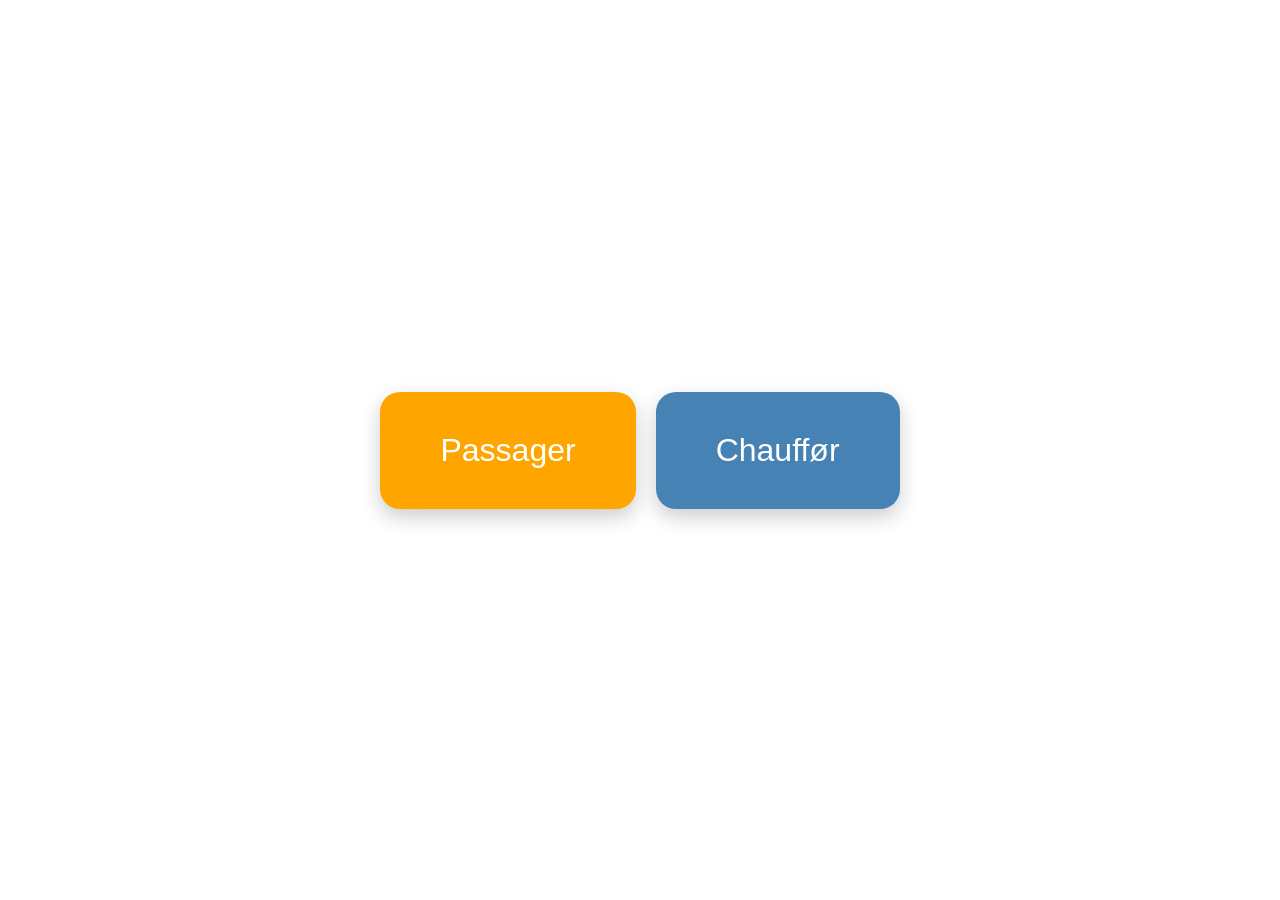
<file: carpoolFrontEnd/index.html>
<!DOCTYPE html>
<html lang="da">
<head>
    <meta charset="UTF-8">
    <meta name="viewport" content="width=device-width, initial-scale=1.0">
    <title>Carpool</title>
    <link rel="stylesheet" href="css/style.css">
</head>
<body>
<div class="container">
    <div class = "row" id="roles">
        <button class="btn passenger">Passager</button>
        <button class="btn driver">Chauffør</button>
</div>

</div>

<script>
    document.querySelector(".container").addEventListener("click", (e) => {

        if(e.target.textContent==="Passager"){
            var rolevariable ="passenger"
        }else{
            var rolevariable = "driver";
        }
        const role = rolevariable;
        //const role = e.target.textContent==="Passager"?"passenger":"driver";
        sessionStorage.setItem("role", role);
        window.location.href = "chooseDate.html";

    });
</script>
</body>
</html>
</file>
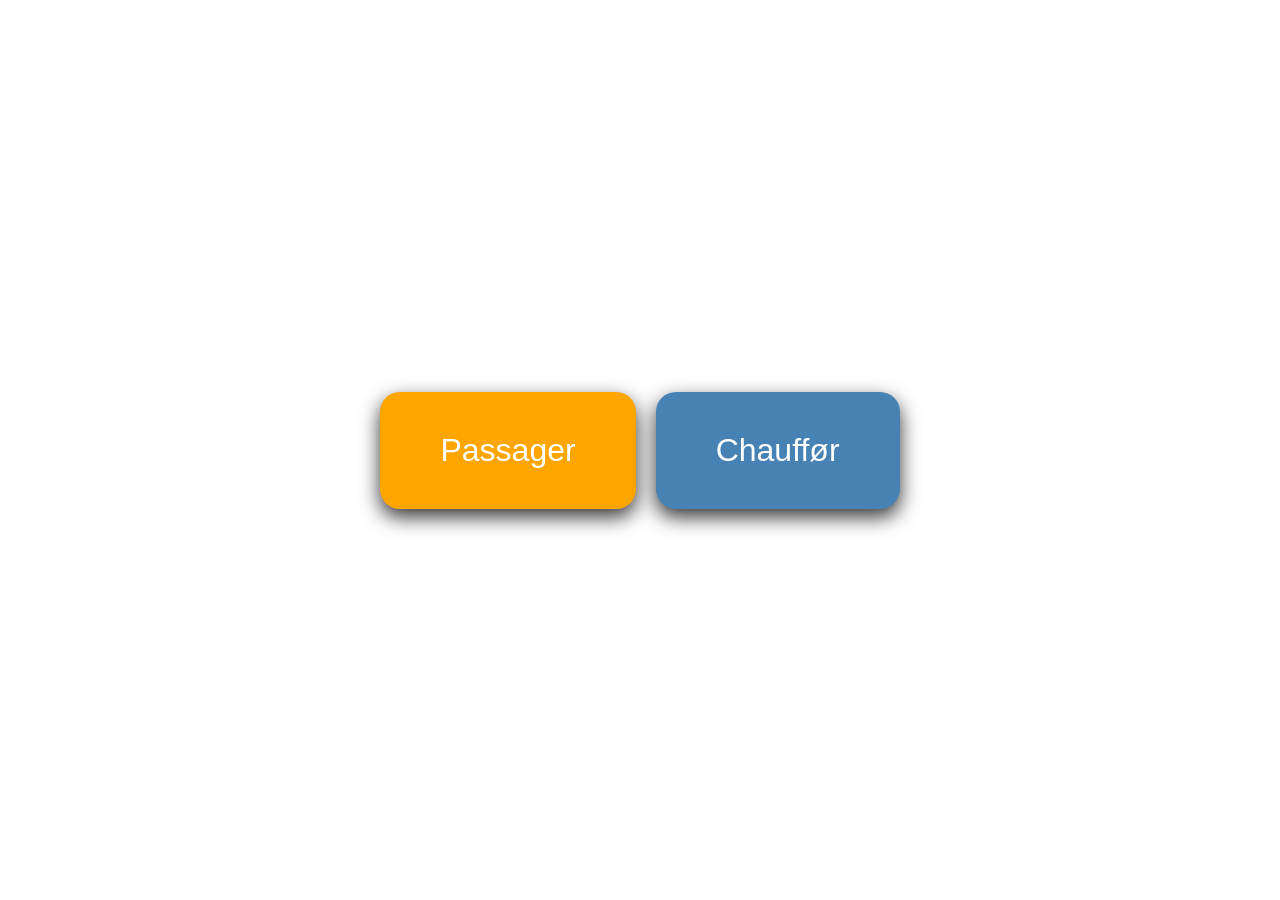
<file: src/main/ressources/public/index.html>
<!DOCTYPE html>
<html lang="da">
<head>
    <meta charset="UTF-8">
    <meta name="viewport" content="width=device-width, initial-scale=1.0">
    <title>Carpool</title>
    <link rel="stylesheet" href="css/style.css">
</head>
<body>
<div class="container">
    <div id="roles">
        <button class="btn passenger">Passager</button>
        <button class="btn driver">Chauffør</button>
    </div>

</div>
<style>
    #roles{
        display: flex;
        align-items: center;
        gap: 20px;
    }
</style>
<script>
    document.querySelector(".container").addEventListener("click", (e) => {

        const role = e.target.textContent==="Passager"?"passenger":"driver";
        sessionStorage.setItem("role", role);
        window.location.href = "chooseDate.html";

    });


</script>
</body>
</html>
</file>
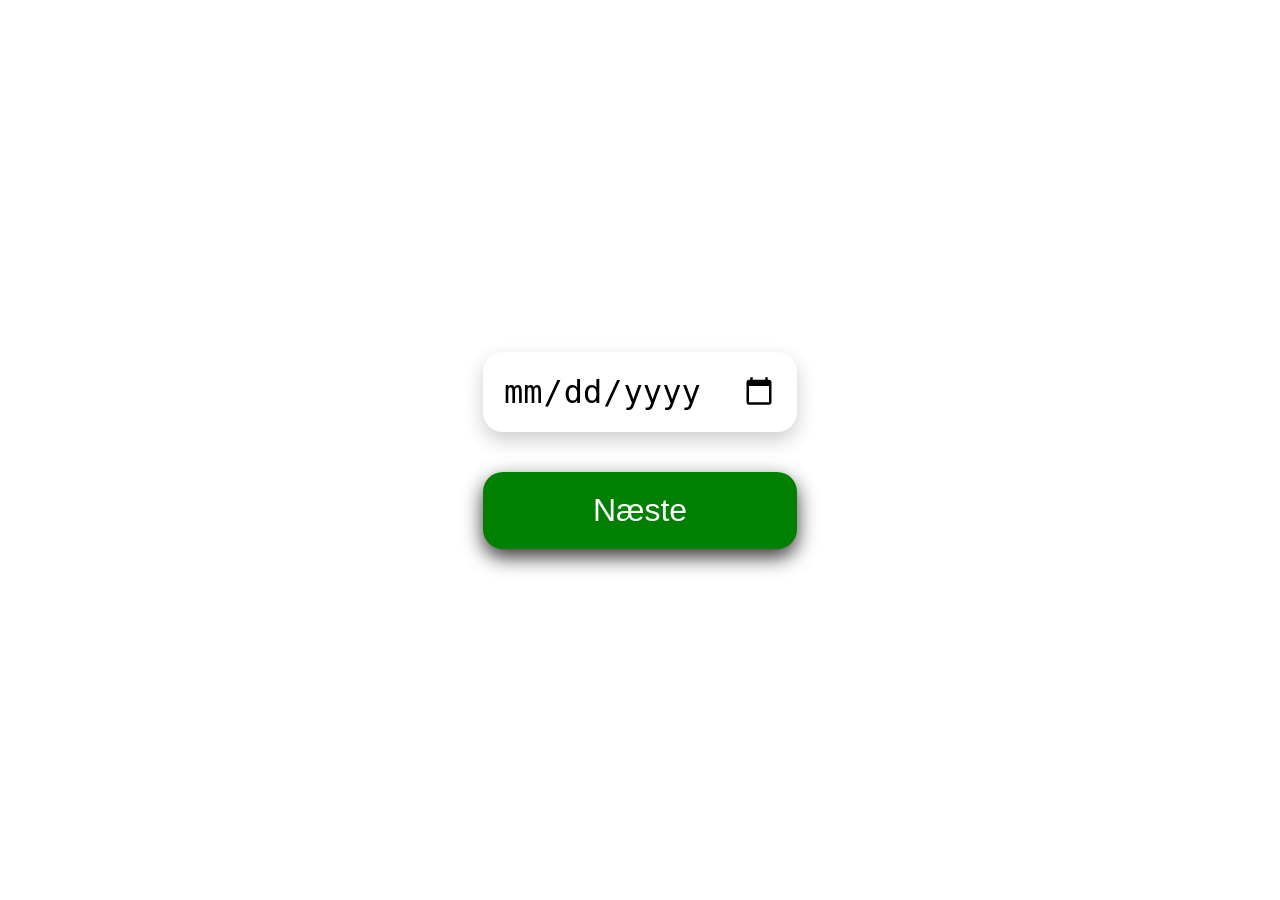
<file: carpoolFrontEnd/chooseDate.html>
<!DOCTYPE html>
<html lang="da">
<head>
    <meta charset="UTF-8">
    <meta name="viewport" content="width=device-width, initial-scale=1.0">
    <title>Carpool</title>
    <link rel="stylesheet" href="css/chooseDate.css">
    <link rel="stylesheet" href="css/style.css">
    <script type="application/javascript" src="dynamicStyling.js" defer></script>

</head>
<body>
<div class="container">
    <input type="date" id="dateInput">
    <button id="next">Næste</button>
</div>

<script>
    const role = sessionStorage.getItem("role");

    document.querySelector(".container").addEventListener("input", (e) => {
        sessionStorage.setItem("date", e.target.value);

    });
    const nextButton = document.querySelector("#next");
    nextButton.addEventListener("click", ()=>{

        window.location.href = "fromTo.html";
    });

</script>
</body>
</html>
</file>
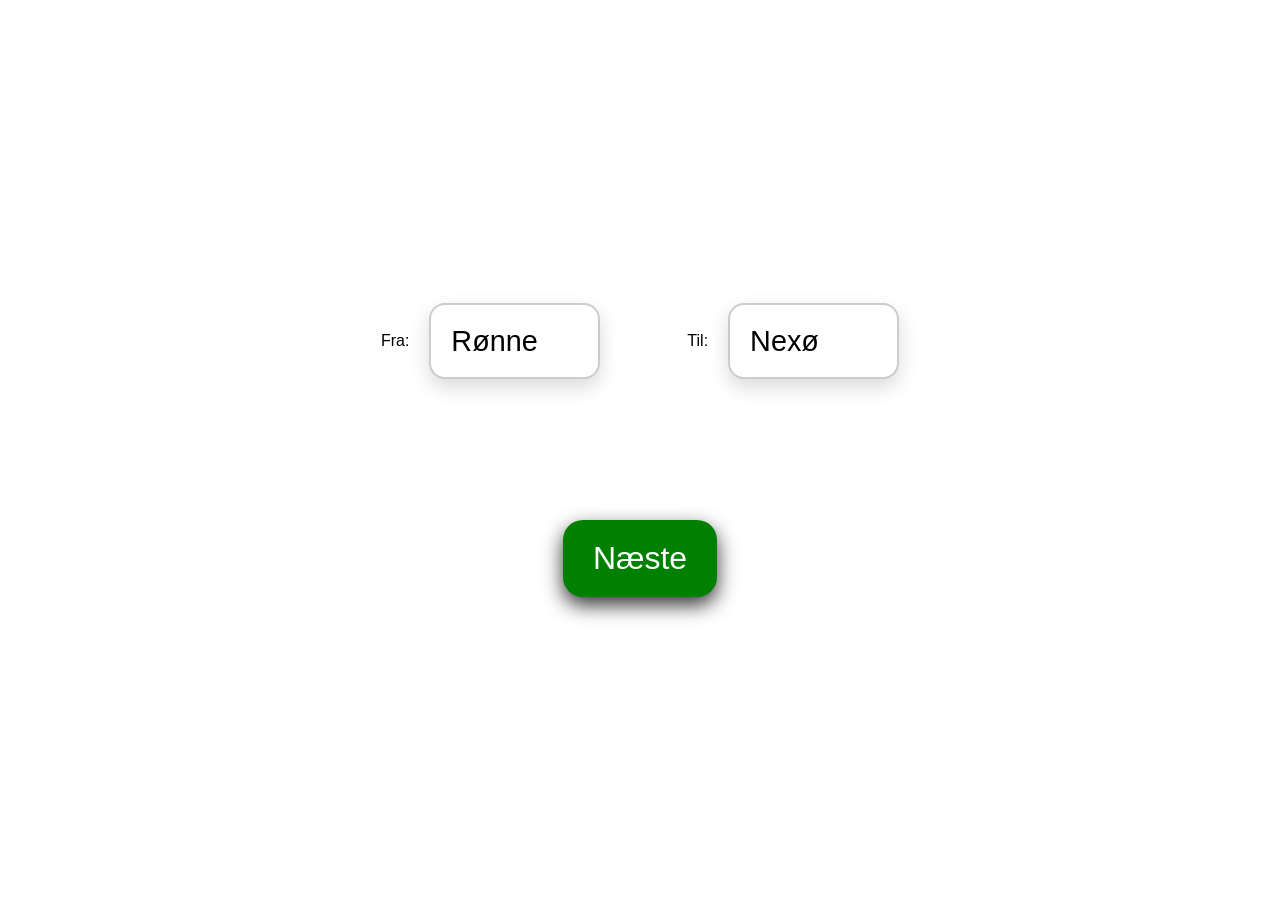
<file: carpoolFrontEnd/fromTo.html>
<!DOCTYPE html>
<html lang="en">
<head>
    <meta charset="UTF-8">
    <title>Carpool</title>
    <link rel="stylesheet" href="css/fromTo.css">
    <link rel="stylesheet" href="css/style.css">
    <script type="application/javascript" src="dynamicStyling.js" defer></script>
    </head>
    <body>



    <div class="row">
        <label for ="from">Fra:</label>
        <select id="from">
            <option value="Nexo">Nexø</option>
            <option value="Ronne" selected>Rønne</option>
            <option value="Aakirkeby" >Aakirkeby</option>
            <option value="Svaneke" >Svaneke</option>
            <option value="Hasle" >Hasle</option>
            <option value="Allinge">Allinge</option>
            <option value="Gudhjem">Gudhjem</option>
        </select>

        <button id="toggleBtn">⇄</button>
        <label for ="to">Til:</label>
        <select id="to">

            <option value="Nexo">Nexø</option>
            <option value="Ronne">Rønne</option>
            <option value="Aakirkeby" >Aakirkeby</option>
            <option value="Svaneke" >Svaneke</option>
            <option value="Hasle" >Hasle</option>
            <option value="Allinge">Allinge</option>
            <option value="Gudhjem">Gudhjem</option>
        </select>
    </div>
    <div class = "container" id="preview"></div>

    <button id="next">Næste</button>
    <script>

        const role = sessionStorage.getItem("role");  //skal bruges i loaded script(dynamicStyling.js) der sætter baggrundsfarven, men også i dette script, til at tilpasse copy
        const from = document.querySelector("#from"); //
        const to = document.querySelector("#to");



        const date = new Date(sessionStorage.getItem("date")).toLocaleDateString("da-DK", {
            day: "2-digit",
            month: "2-digit",
            year: "numeric"
        });

        const preview = document.querySelector("#preview");
        const roleText = role == "driver" ? "Du tilbyder kørelejlighed d. " : "Du søger kørelejlighed d. ";
        preview.innerHTML = roleText + date;
        document.querySelector("#toggleBtn").addEventListener("click", () => {
            const temp = from.value;
            from.value = to.value;
            to.value = temp;
            syncDisabled();
        });

        //Forhindre at der står den samme værdi i begge

        function syncDisabled() {
            //sætter alle options i begge selectors til klikbar
            from.querySelectorAll("option").forEach(o => o.disabled = false);
            to.querySelectorAll("option").forEach(o => o.disabled = false);

             //finder den option der har værdien af den anden til at være ikke-klikbar
            //fx. hvis åkirkeby er valgt i den ene bliver den grå i den anden
            to.querySelector(`option[value="${from.value}"]`).disabled = true;
            from.querySelector(`option[value="${to.value}"]`).disabled = true;

            //hvis man vælger en anden by end rønne på et tidspunkt hvor der ikke står rønne i den anden, bliver from sat til rønne
            if (from.value !== "Ronne" && to.value !== "Ronne") {
                from.value = "Ronne";
                syncDisabled();
            }
        }

        from.addEventListener("change", syncDisabled);
        to.addEventListener("change", syncDisabled);

        syncDisabled();


        const nextButton = document.querySelector("#next");
        nextButton.addEventListener("click", ()=>{
            console.log(from);
            sessionStorage.setItem("from", from.value);
            sessionStorage.setItem("to", to.value);
            window.location.href = "preferences.html";
        });
    </script>

    </body>
    </html>
</file>
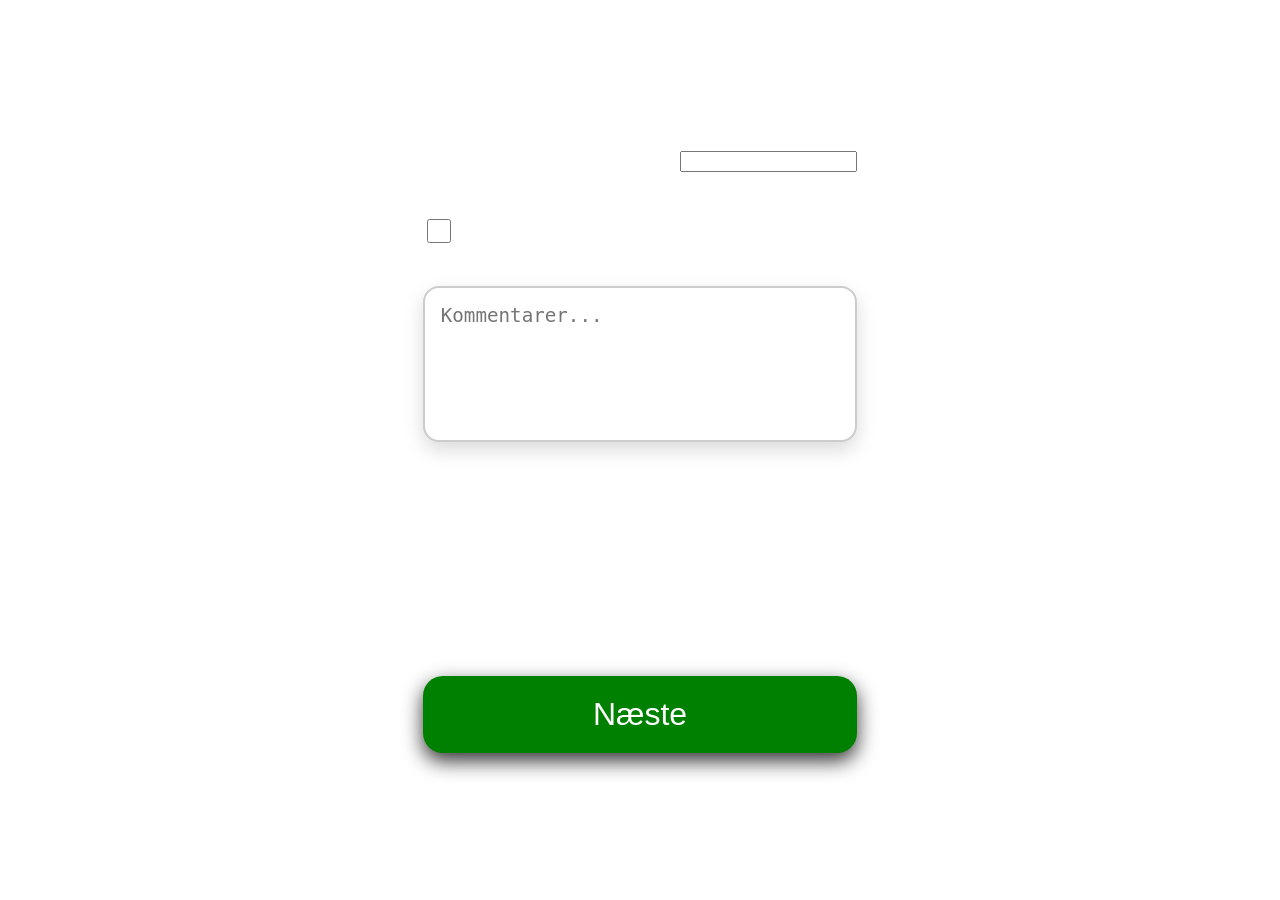
<file: carpoolFrontEnd/preferences.html>
<!DOCTYPE html>
<html lang="en">
<head>
  <meta charset="UTF-8">
  <title>Carpool</title>
  <link rel="stylesheet" href="css/style.css">
  <link rel="stylesheet" href="css/preferences.css">
  <script type="application/javascript" src="dynamicStyling.js" defer></script>
</head>
<body>

<div class="container">

  <label>
    <span>Hvad skal vi kalde dig?</span>
    <input type="text" id="username">
  </label>
  <label class="checkbox-label">
    <input type="checkbox" id="smoking">
    <span id="smokingLabel">Rygning tilladt</span>
  </label>



  <textarea id="comments" placeholder="Kommentarer..."></textarea>
  <div id="preview"></div>
  <button id="next">Næste</button>

</div>

<script>
  const role = sessionStorage.getItem("role");



  if (role === "passenger") {
    document.querySelector("#smokingLabel").textContent = "Rygning ok?";
  }



  // preview alle værdierne i sessionStorage
  const preview = document.querySelector("#preview");
  const keys = ["role", "date", "from", "to"];


  let html = "";
  for (const key of keys) {
    const value = sessionStorage.getItem(key) ?? "-";
    html += `<p><strong>${key}:</strong> ${value}</p>`;
  }
  preview.innerHTML = html;

  //alternativ syntaks:
 /* preview.innerHTML = keys
          .map(key => `<p><strong>${key}:</strong> ${sessionStorage.getItem(key) ?? "-"}</p>`)
          .join("");*/
  const usernameInput= document.querySelector("#username");
  const comments = document.querySelector("#comments");
  const smoking = document.querySelector("#smoking");
  const nextButton = document.querySelector("#next");

  nextButton.addEventListener("click", ()=>{
    sessionStorage.setItem("username", usernameInput.value);
    console.log(usernameInput.value);
    sessionStorage.setItem("smoking", smoking.checked);
    sessionStorage.setItem("comments", comments.value);
    window.location.href = "final.html";

  });
</script>

</body>
</html>
</file>
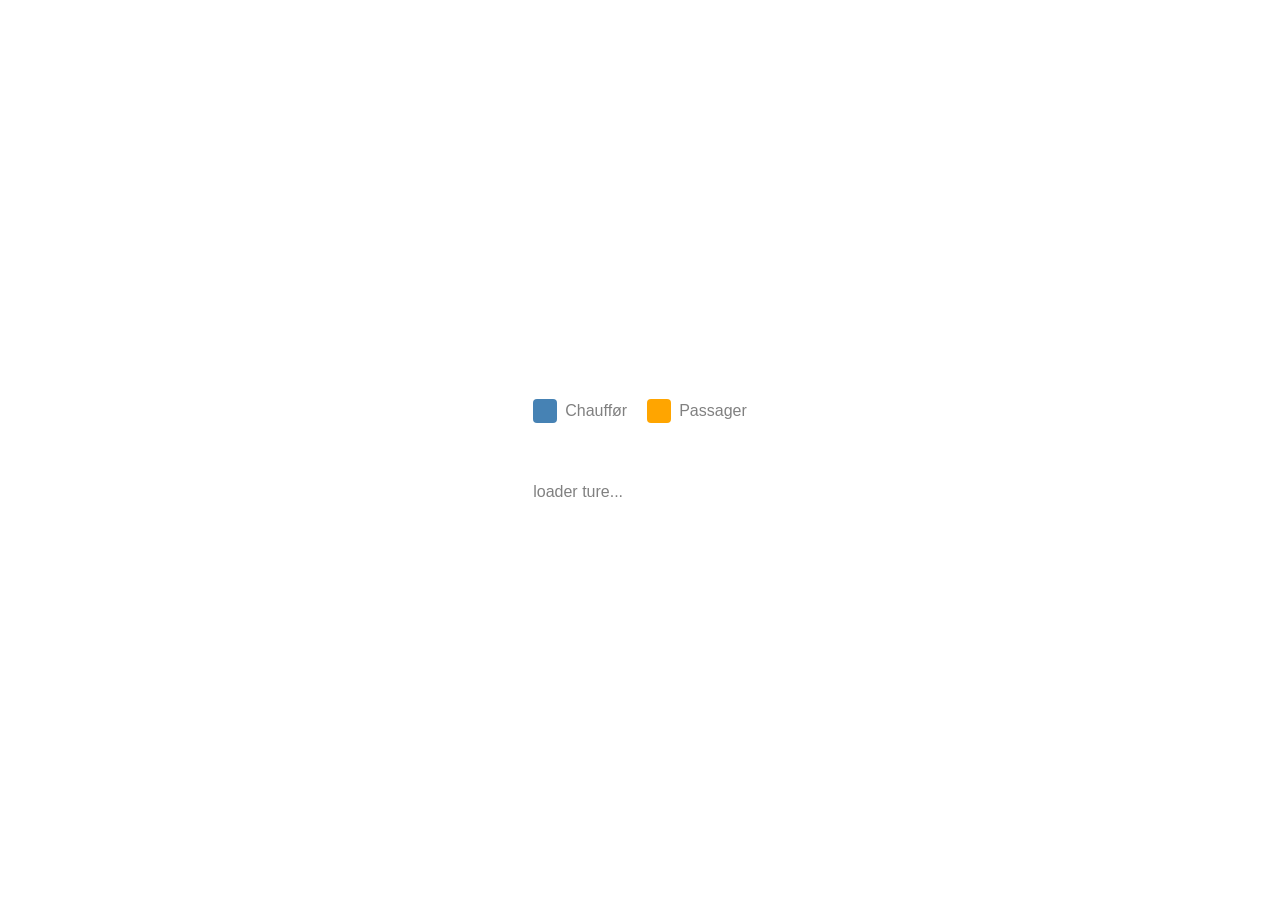
<file: carpoolFrontEnd/ridesList.html>
<!DOCTYPE html>
<html lang="en">
<head>
    <meta charset="UTF-8">
    <title>Carpool</title>
    <link rel="stylesheet" href="css/style.css">
    <link rel="stylesheet" href="css/ridesList.css">
</head>

<body>
<div class="container">
<div class="legend">
    <div class="legend-item">
        <div class="legend-box driver"></div>
        <span>Chauffør</span>
    </div>
    <div class="legend-item">
        <div class="legend-box passenger"></div>
        <span>Passager</span>
    </div>
</div>
<div  id="ridesList">
loader ture...
</div>
</div>
<script>
    //todo fetch /rides modtag response text (html) vis i ridesList

</script>

</body>
</html>
</file>
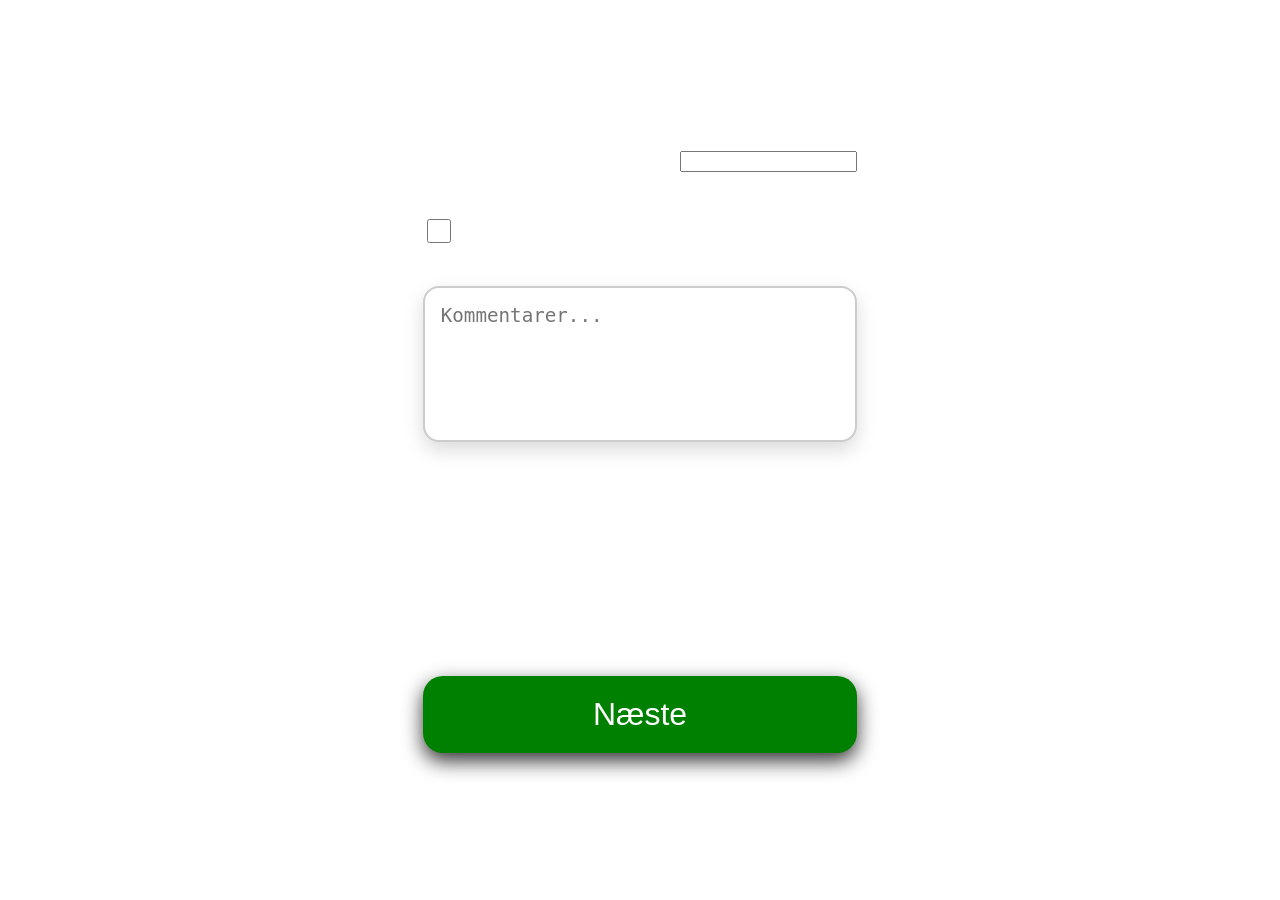
<file: src/main/resources/public/preferences.html>
<!DOCTYPE html>
<html lang="en">
<head>
  <meta charset="UTF-8">
  <title>Carpool</title>
  <link rel="stylesheet" href="css/style.css">
  <link rel="stylesheet" href="css/preferences.css">
  <script type="application/javascript" src="dynamicStyling.js" defer></script>
</head>
<body>

<div class="container">

  <label>
    <span>Hvad skal vi kalde dig?</span>
    <input type="text" id="username">
  </label>
  <label class="checkbox-label">
    <input type="checkbox" id="smoking">
    <span id="smokingLabel">Rygning tilladt</span>
  </label>



  <textarea id="comments" placeholder="Kommentarer..."></textarea>
  <div id="preview"></div>
  <button id="next">Næste</button>

</div>

<script>

  const role = sessionStorage.getItem("role");



  if (role === "passenger") {
    document.querySelector("#smokingLabel").textContent = "Rygning ok?";
  }



  // preview alle værdierne i sessionStorage
  const preview = document.querySelector("#preview");
  const keys = ["role", "date", "from", "to"];


  let html = "";
  for (const key of keys) {
    const value = sessionStorage.getItem(key) ?? "-";
    html += `<p><strong>${key}:</strong> ${value}</p>`;
  }
  preview.innerHTML = html;

  //alternativ syntaks:
 /* preview.innerHTML = keys
          .map(key => `<p><strong>${key}:</strong> ${sessionStorage.getItem(key) ?? "-"}</p>`)
          .join("");*/
  const usernameInput= document.querySelector("#username");
  const comments = document.querySelector("#comments");
  const smoking = document.querySelector("#smoking");
  const nextButton = document.querySelector("#next");

  nextButton.addEventListener("click", ()=>{
    sessionStorage.setItem("username", usernameInput.value);
    console.log(usernameInput.value);
    sessionStorage.setItem("smoking", smoking.checked);
    sessionStorage.setItem("comments", comments.value);
    window.location.href = "final.html";

  });
</script>

</body>
</html>
</file>
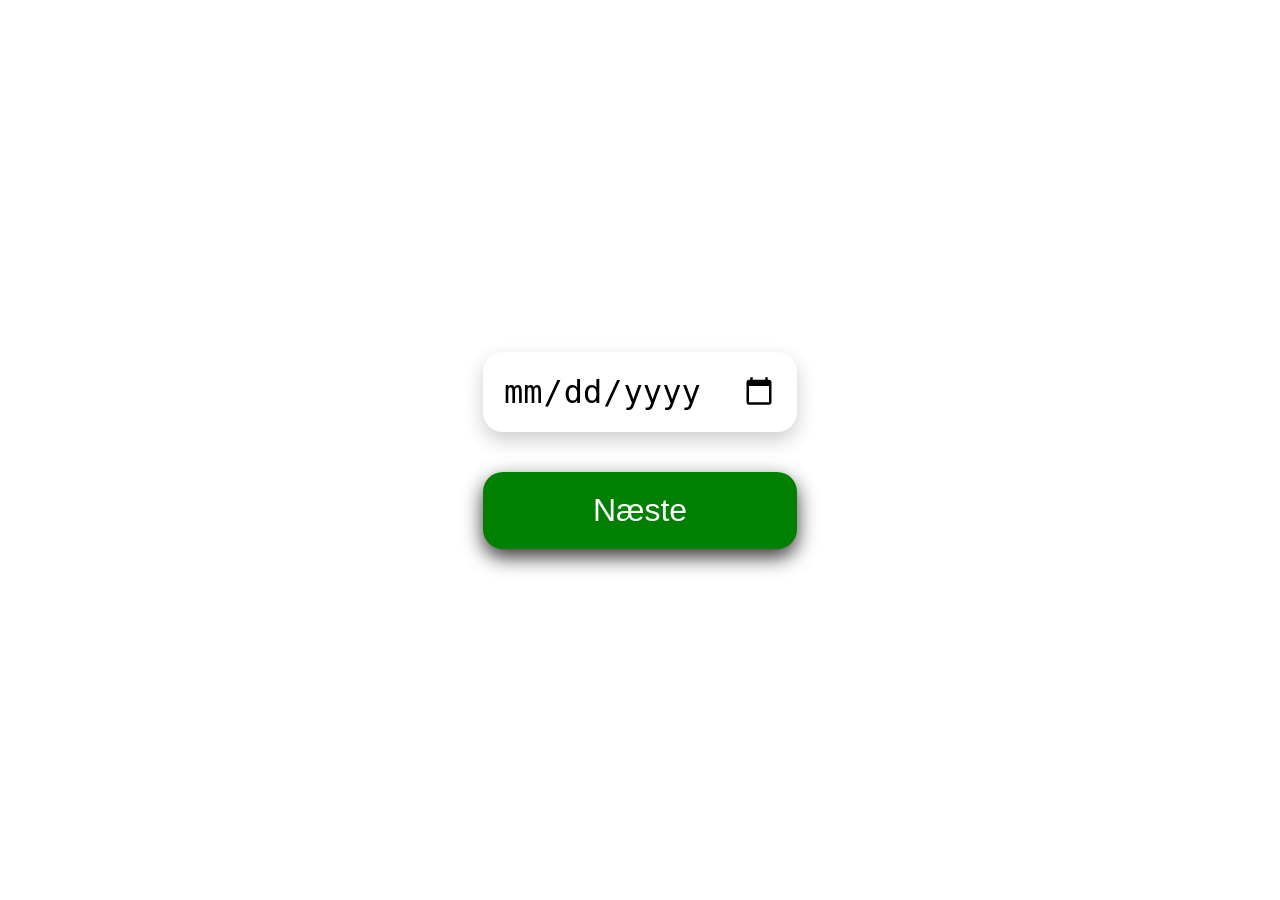
<file: src/main/ressources/public/chooseDate.html>
<!DOCTYPE html>
<html lang="da">
<head>
    <meta charset="UTF-8">
    <meta name="viewport" content="width=device-width, initial-scale=1.0">
    <title>Carpool</title>
    <link rel="stylesheet" href="css/chooseDate.css">
    <link rel="stylesheet" href="css/style.css">
    <script type="application/javascript" src="dynamicStyling.js" defer></script>

</head>
<body>
<div class="container">
    <input type="date" id="dateInput">
    <button id="next">Næste</button>
</div>

<script>
    const role = sessionStorage.getItem("role");



    document.querySelector(".container").addEventListener("input", (e) => {
        sessionStorage.setItem("date", e.target.value);

    });
    const nextButton = document.querySelector("#next");
    nextButton.addEventListener("click", ()=>{

        window.location.href = "fromTo.html";
    });

</script>
</body>
</html>
</file>
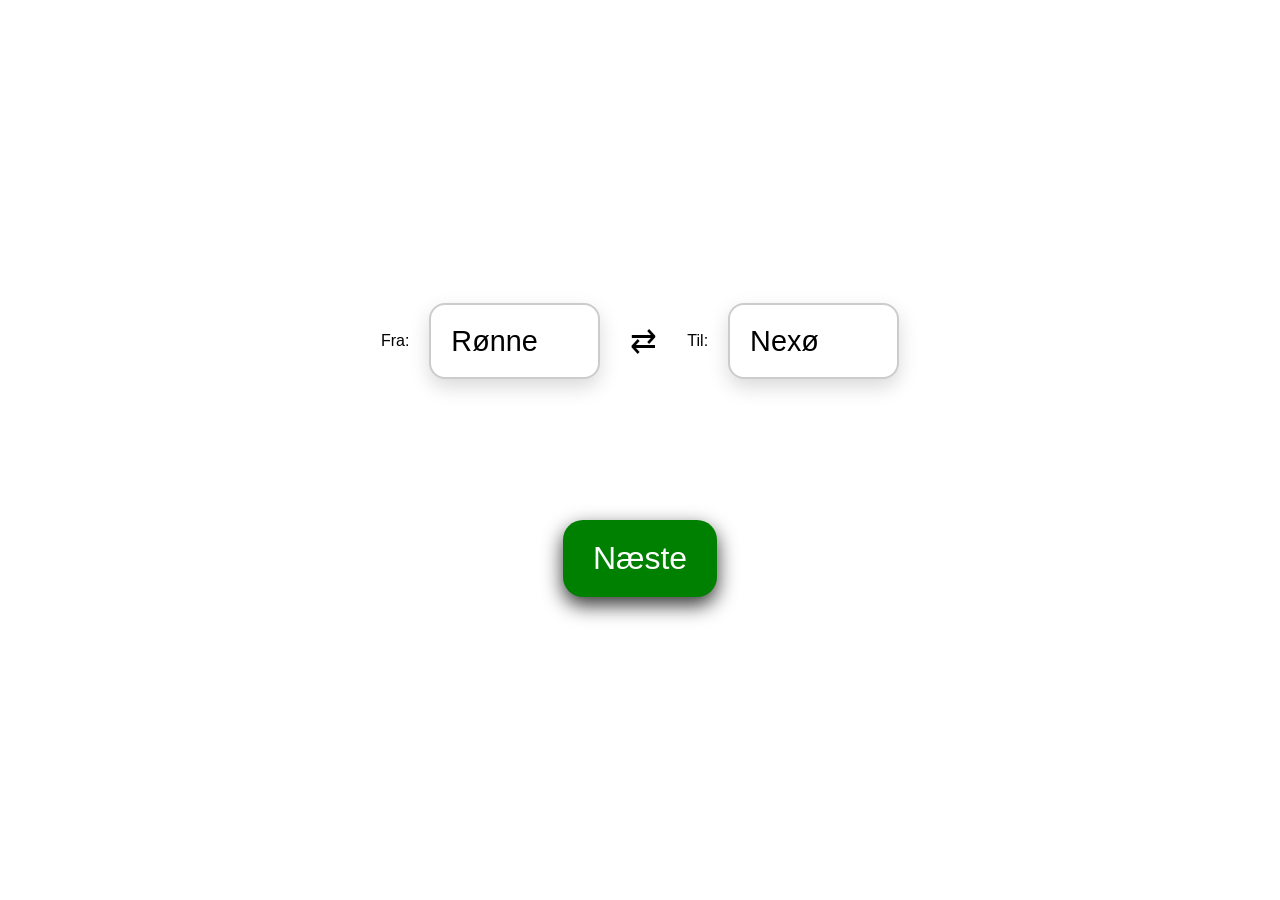
<file: src/main/ressources/public/fromTo.html>
<!DOCTYPE html>
<html lang="en">
<head>
    <meta charset="UTF-8">
    <title>Carpool</title>
    <link rel="stylesheet" href="css/fromTo.css">
    <link rel="stylesheet" href="css/style.css">
    <script type="application/javascript" src="dynamicStyling.js" defer></script>
    </head>
    <body>



    <div class="route">
        <label for ="from">Fra:</label>
        <select id="from">
            <option value="Nexo">Nexø</option>
            <option value="Ronne" selected>Rønne</option>
            <option value="Aakirkeby" >Aakirkeby</option>
            <option value="Svaneke" >Svaneke</option>
            <option value="Hasle" >Hasle</option>
            <option value="Allinge">Allinge</option>
            <option value="Gudhjem">Gudhjem</option>
        </select>

        <button id="toggleBtn">⇄</button>
        <label for ="to">Til:</label>
        <select id="to">

            <option value="Nexo">Nexø</option>
            <option value="Ronne">Rønne</option>
            <option value="Aakirkeby" >Aakirkeby</option>
            <option value="Svaneke" >Svaneke</option>
            <option value="Hasle" >Hasle</option>
            <option value="Allinge">Allinge</option>
            <option value="Gudhjem">Gudhjem</option>
        </select>
    </div>
    <div class = "container" id="preview"></div>

    <button id="next">Næste</button>
    <script>

        const role = sessionStorage.getItem("role");
        const from = document.querySelector("#from");
        const to = document.querySelector("#to");



        const date = new Date(sessionStorage.getItem("date")).toLocaleDateString("da-DK", {
            day: "2-digit",
            month: "2-digit",
            year: "numeric"
        });

        const preview = document.querySelector("#preview");
        const roleText = role == "driver" ? "Du tilbyder kørelejlighed d. " : "Du søger kørelejlighed d. ";
        preview.innerHTML = roleText + date;
        document.querySelector("#toggleBtn").addEventListener("click", () => {
            const temp = from.value;
            from.value = to.value;
            to.value = temp;
        });

        //Forhindre at der står den samme værdi i begge

        function syncDisabled() {
            from.querySelectorAll("option").forEach(o => o.disabled = false);
            to.querySelectorAll("option").forEach(o => o.disabled = false);

            to.querySelector(`option[value="${from.value}"]`).disabled = true;
            from.querySelector(`option[value="${to.value}"]`).disabled = true;

            // if neither has Rønne, force it into the one that just changed away from it
            if (from.value !== "Ronne" && to.value !== "Ronne") {
                from.value = "Ronne";
                syncDisabled();
            }
        }

        from.addEventListener("change", syncDisabled);
        to.addEventListener("change", syncDisabled);

        syncDisabled();


        const nextButton = document.querySelector("#next");
        nextButton.addEventListener("click", ()=>{
            console.log(from);
            sessionStorage.setItem("from", from.value);
            sessionStorage.setItem("to", to.value);
            window.location.href = "preferences.html";
        });
    </script>

    </body>
    </html>
</file>
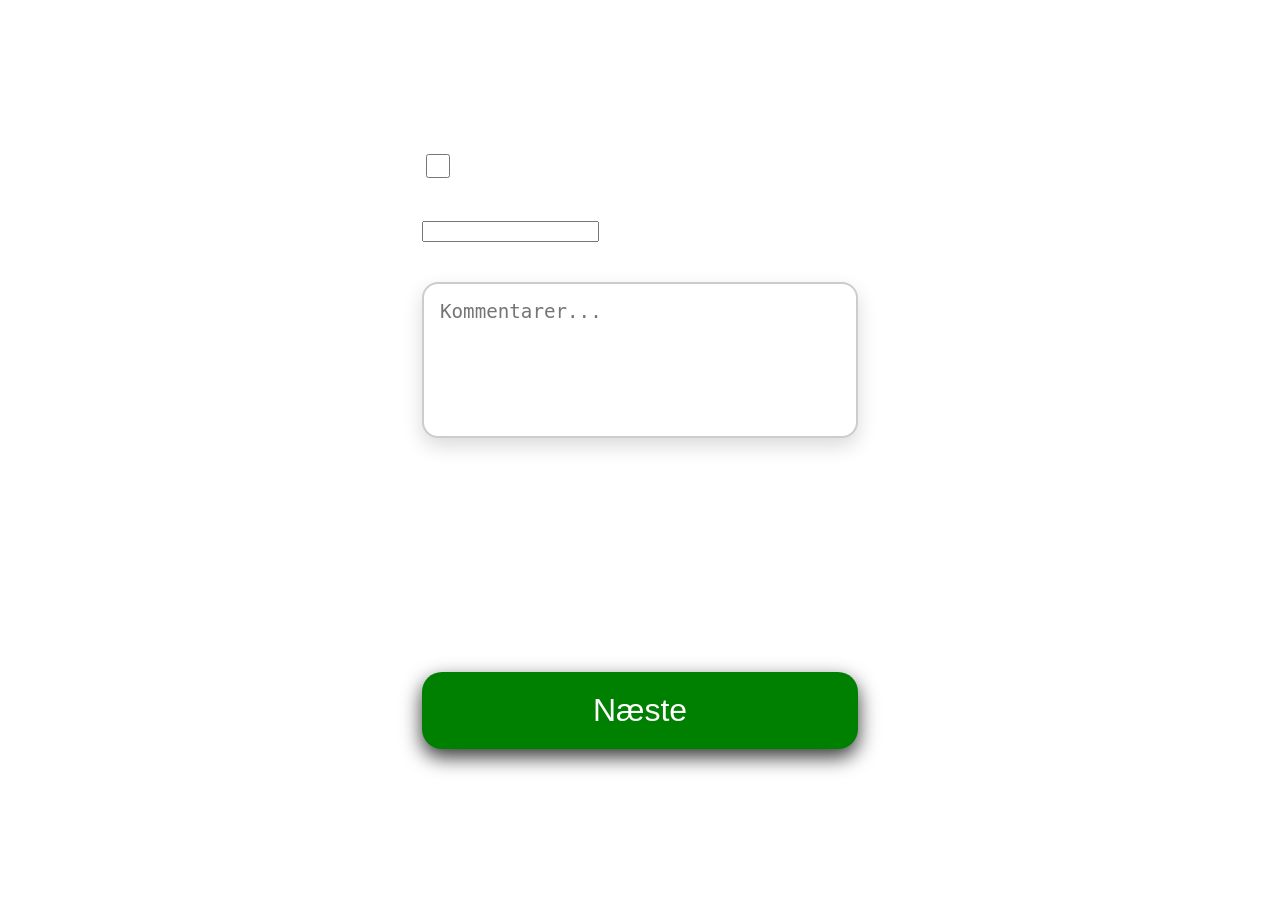
<file: src/main/ressources/public/preferences.html>
<!DOCTYPE html>
<html lang="en">
<head>
  <meta charset="UTF-8">
  <title>Carpool</title>
  <link rel="stylesheet" href="css/style.css">
  <link rel="stylesheet" href="css/preferences.css">
  <script type="application/javascript" src="dynamicStyling.js" defer></script>
</head>
<body>

<div class="container">

  <label class="checkbox-label">
    <input type="checkbox" id="smoking">
    <span id="smokingLabel">Rygning tilladt</span>
  </label>
  <label>
    <input type="text" id="username">
    <span>Hvad skal vi kalde dig?</span>
  </label>

  <textarea id="comments" placeholder="Kommentarer..."></textarea>
  <div id="preview"></div>
  <button id="next">Næste</button>

</div>

<script>
  const role = sessionStorage.getItem("role");



  if (role === "passenger") {
    document.querySelector("#smokingLabel").textContent = "Rygning ok?";
  }



  // preview alle værdierne i sessionStorage
  const preview = document.querySelector("#preview");
  const keys = ["role", "date", "from", "to"];


  let html = "";
  for (const key of keys) {
    const value = sessionStorage.getItem(key) ?? "-";
    html += `<p><strong>${key}:</strong> ${value}</p>`;
  }
  preview.innerHTML = html;

  //alternativ syntaks:
 /* preview.innerHTML = keys
          .map(key => `<p><strong>${key}:</strong> ${sessionStorage.getItem(key) ?? "-"}</p>`)
          .join("");*/
const username = document.querySelector("#username");
  const comments = document.querySelector("#comments");
  const smoking = document.querySelector("#smoking");
  const nextButton = document.querySelector("#next");
  nextButton.addEventListener("click", ()=>{
    sessionStorage.setItem("username", username.value);
    sessionStorage.setItem("smoking", smoking.value);
    sessionStorage.setItem("comments", comments.value);
    window.location.href = "final.html";
  });
</script>

</body>
</html>
</file>
<file: carpoolFrontEnd/css/style.css>
body {
    margin: 0;
    height: 100vh;
    display: flex;
    justify-content: center;
    align-items: center;
    font-family: sans-serif;
    transition: background-color 0.3s;
}

.container {
    display: flex;
    flex-direction: column;
    gap: 40px;
    color: white;
}
.row {
    display: flex;
    align-items: center;
    gap: 20px;
}

.btn {
    padding: 40px 60px;
    font-size: 2rem;
    border: none;
    border-radius: 20px;
    cursor: pointer;
    color: white;
    box-shadow: 0 8px 20px rgba(0, 0, 0, 0.2);
}

.btn:active {
    box-shadow: 0 8px 20px rgba(0, 0, 0, 0.2);
}

.passenger {
    background-color: orange;
}

.driver {
    background-color: steelblue;
}

button {
    padding: 20px 30px;
    font-size: 2rem;
    border: none;
    border-radius: 20px;
    cursor: pointer;
    color: white;
    box-shadow: 0 8px 20px rgba(0, 0, 0, 0.8);
}
#next {

    background-color: green;

}
.navigationBtn {
    background-color: lightsteelblue;
}




#preview {
    background: rgba(255,255,255,0.3);
    border-radius: 16px;
    padding: 20px;
    font-size: 1.1rem;
    min-width: 300px;
}

#preview p {
    margin: 6px 0;
}
</file>
<file: src/main/ressources/public/css/style.css>
body {
    margin: 0;
    height: 100vh;
    display: flex;
    justify-content: center;
    align-items: center;
    font-family: sans-serif;
    transition: background-color 0.3s;
}

.container {
    display: flex;
    flex-direction: column;
    gap: 40px;
    color: white;
}

.btn {
    padding: 40px 60px;
    font-size: 2rem;
    border: none;
    border-radius: 20px;
    cursor: pointer;
    color: white;
    box-shadow: 0 8px 20px rgba(0, 0, 0, 0.8);

}
.btn:active {
    box-shadow: 0 8px 20px rgba(0, 0, 0, 0.2);
}

.passenger {
    background-color: orange;
}

.driver {
    background-color: steelblue;
}

#next {
    padding: 20px 30px;
    font-size: 2rem;
    background-color: green;
    border: none;
    border-radius: 20px;
    cursor: pointer;
    color: white;
    box-shadow: 0 8px 20px rgba(0, 0, 0, 0.8);

}



#preview {
    background: rgba(255,255,255,0.3);
    border-radius: 16px;
    padding: 20px;
    font-size: 1.1rem;
    min-width: 300px;
}

#preview p {
    margin: 6px 0;
}
</file>
<file: carpoolFrontEnd/css/chooseDate.css>
#dateInput {
    padding: 20px;
    font-size: 2rem;
    border: none;
    border-radius: 20px;
    box-shadow: 0 8px 20px rgba(0, 0, 0, 0.2);
    cursor: pointer;
}

#next:active {
    box-shadow: 0 8px 20px rgba(0, 0, 0, 0.2);
}
</file>
<file: carpoolFrontEnd/css/fromTo.css>
body {

    flex-direction: column;
    gap: 40px;
}

h1 {
    margin: 0;
}

#preview {
    font-size: 1.2rem;

}




select {
    padding: 20px;
    font-size: 1.8rem;
    border: 2px solid #ccc;
    border-radius: 16px;
    box-shadow: 0 8px 20px rgba(0,0,0,0.15);
    cursor: pointer;
    appearance: none;
    background-color: white;
}

#toggleBtn {
    font-size: 2rem;
    background: none;
    border: none;
    cursor: pointer;
    padding: 10px;
    box-shadow: none;
   /* transition: transform 0.3s;*/
}

#toggleBtn:hover {
  /*  transform: rotate(180deg);*/
}
</file>
<file: carpoolFrontEnd/css/preferences.css>
label {
    font-size: 1.5rem;
    display: flex;
    align-items: center;
    gap: 12px;
    cursor: pointer;
}

.checkbox-label input {
    width: 24px;
    height: 24px;
    cursor: pointer;
}


textarea {
    padding: 16px;
    font-size: 1.2rem;
    border: 2px solid #ccc;
    border-radius: 16px;
    width: auto;
    height: 120px;
    resize: none;
    box-shadow: 0 8px 20px rgba(0,0,0,0.15);
}
</file>
<file: carpoolFrontEnd/css/ridesList.css>
table {
    border-collapse: collapse;
    width: 100%;
}

th, td {
    padding: 12px 20px;
    text-align: left;
    border-bottom: 1px solid #ccc;
}

th {
    font-weight: bold;
    border-bottom: 2px solid #333;
}
#ridesList{
    color: gray;
}
.legend {
    color: gray;
    display: flex;
    gap: 20px;
    margin-bottom: 20px;
}

.legend-item {
    display: flex;
    align-items: center;
    gap: 8px;
}

.legend-box {
    width: 24px;
    height: 24px;
    border-radius: 4px;
}
</file>
<file: src/main/resources/public/css/style.css>
body {
    margin: 0;
    height: 100vh;
    display: flex;
    justify-content: center;
    align-items: center;
    font-family: sans-serif;
    transition: background-color 0.3s;
}

.container {
    display: flex;
    flex-direction: column;
    gap: 40px;
    color: white;
}
.row {
    display: flex;
    align-items: center;
    gap: 20px;
}

.btn {
    padding: 40px 60px;
    font-size: 2rem;
    border: none;
    border-radius: 20px;
    cursor: pointer;
    color: white;
    box-shadow: 0 8px 20px rgba(0, 0, 0, 0.2);
}

.btn:active {
    box-shadow: 0 8px 20px rgba(0, 0, 0, 0.2);
}

.passenger {
    background-color: orange;
}

.driver {
    background-color: steelblue;
}

button {
    padding: 20px 30px;
    font-size: 2rem;
    border: none;
    border-radius: 20px;
    cursor: pointer;
    color: white;
    box-shadow: 0 8px 20px rgba(0, 0, 0, 0.8);
}
#next {

    background-color: green;

}
.navigationBtn {
    background-color: lightsteelblue;
}




#preview {
    background: rgba(255,255,255,0.3);
    border-radius: 16px;
    padding: 20px;
    font-size: 1.1rem;
    min-width: 300px;
}

#preview p {
    margin: 6px 0;
}
</file>
<file: src/main/resources/public/css/preferences.css>
label {
    font-size: 1.5rem;
    display: flex;
    align-items: center;
    gap: 12px;
    cursor: pointer;
}

.checkbox-label input {
    width: 24px;
    height: 24px;
    cursor: pointer;
}


textarea {
    padding: 16px;
    font-size: 1.2rem;
    border: 2px solid #ccc;
    border-radius: 16px;
    width: auto;
    height: 120px;
    resize: none;
    box-shadow: 0 8px 20px rgba(0,0,0,0.15);
}
</file>
<file: src/main/ressources/public/css/chooseDate.css>
#dateInput {
    padding: 20px;
    font-size: 2rem;
    border: none;
    border-radius: 20px;
    box-shadow: 0 8px 20px rgba(0, 0, 0, 0.2);
    cursor: pointer;
}

#next:active {
    box-shadow: 0 8px 20px rgba(0, 0, 0, 0.2);
}
</file>
<file: src/main/ressources/public/css/fromTo.css>
body {

    flex-direction: column;
    gap: 40px;
}

h1 {
    margin: 0;
}

#preview {
    font-size: 1.2rem;

}

.route {
    display: flex;
    align-items: center;
    gap: 20px;
}

select {
    padding: 20px;
    font-size: 1.8rem;
    border: 2px solid #ccc;
    border-radius: 16px;
    box-shadow: 0 8px 20px rgba(0,0,0,0.15);
    cursor: pointer;
    appearance: none;
    background-color: white;
}

#toggleBtn {
    font-size: 2rem;
    background: none;
    border: none;
    cursor: pointer;
    padding: 10px;
    transition: transform 0.3s;
}

#toggleBtn:hover {
    transform: rotate(180deg);
}
</file>
<file: src/main/ressources/public/css/preferences.css>
.checkbox-label {
    font-size: 1.5rem;
    display: flex;
    align-items: center;
    gap: 12px;
    cursor: pointer;
}

.checkbox-label input {
    width: 24px;
    height: 24px;
    cursor: pointer;
}


textarea {
    padding: 16px;
    font-size: 1.2rem;
    border: 2px solid #ccc;
    border-radius: 16px;
    width: 400px;
    height: 120px;
    resize: none;
    box-shadow: 0 8px 20px rgba(0,0,0,0.15);
}
</file>
